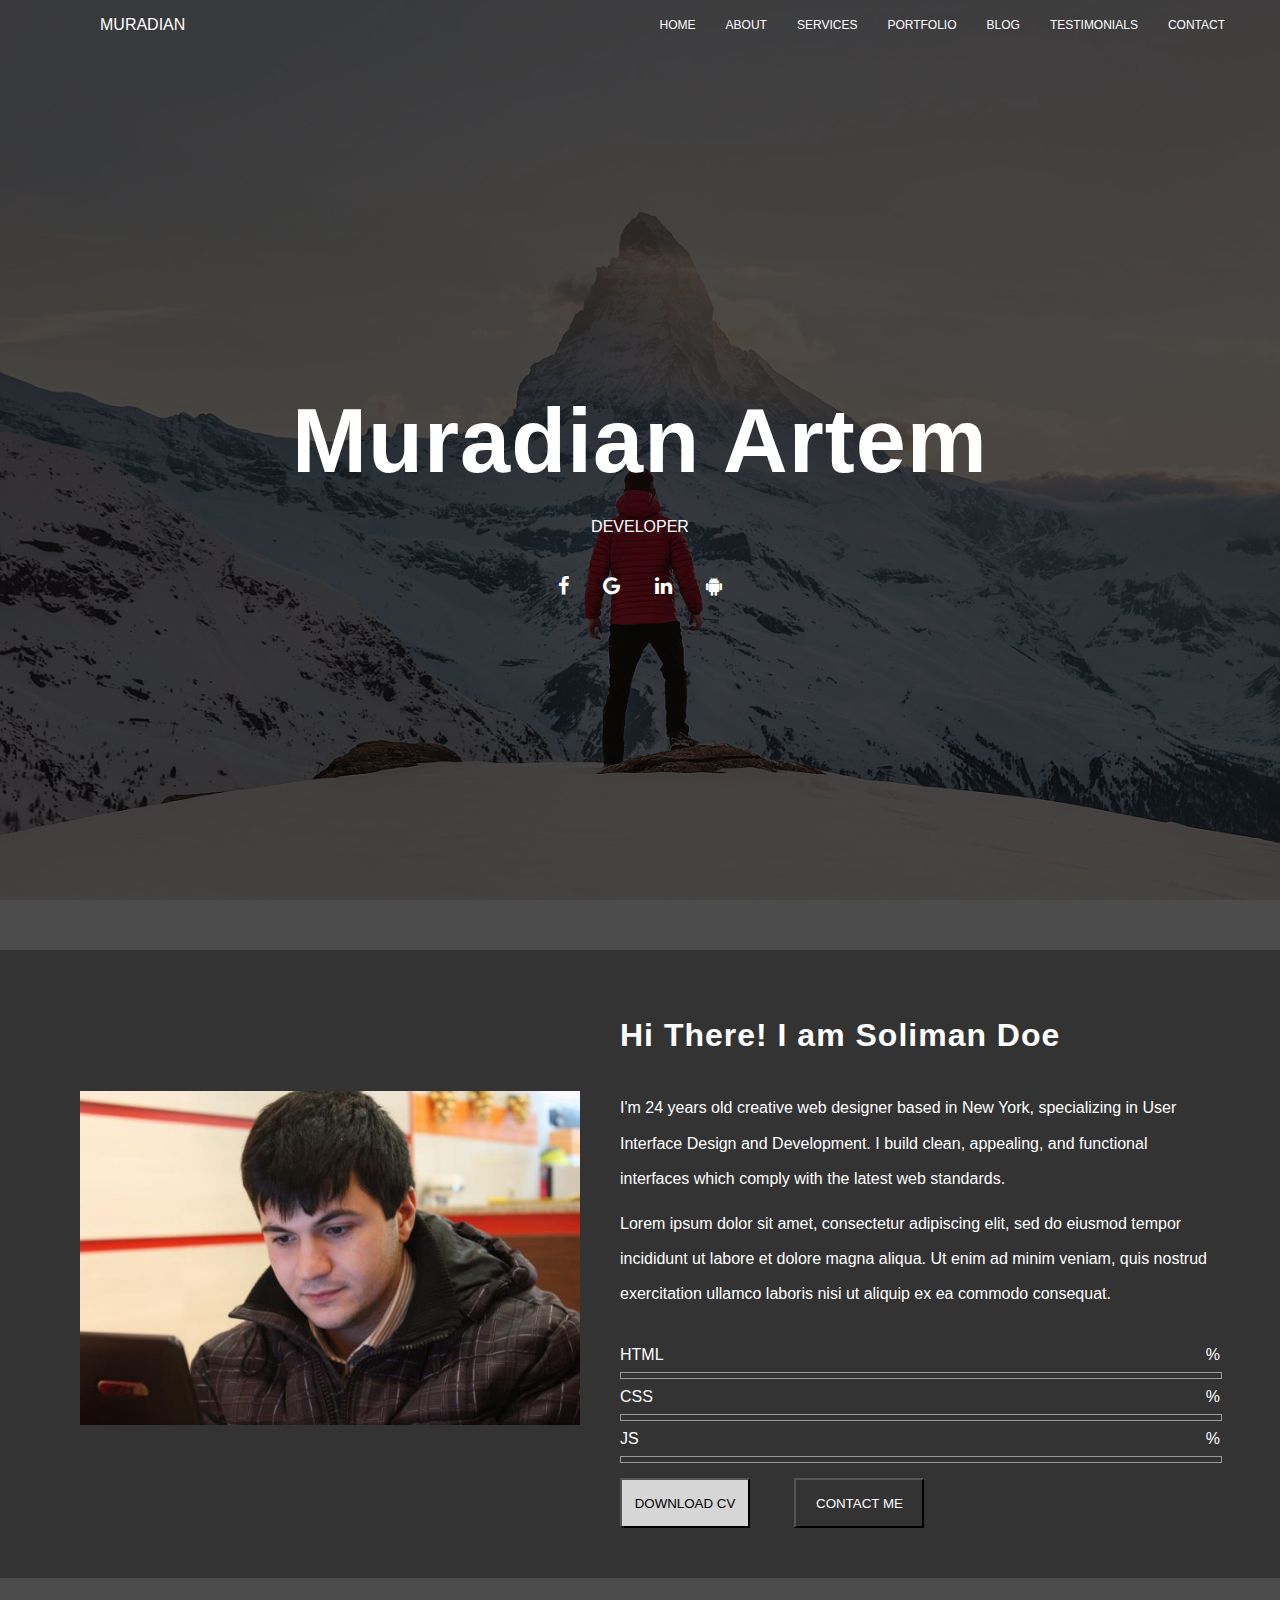
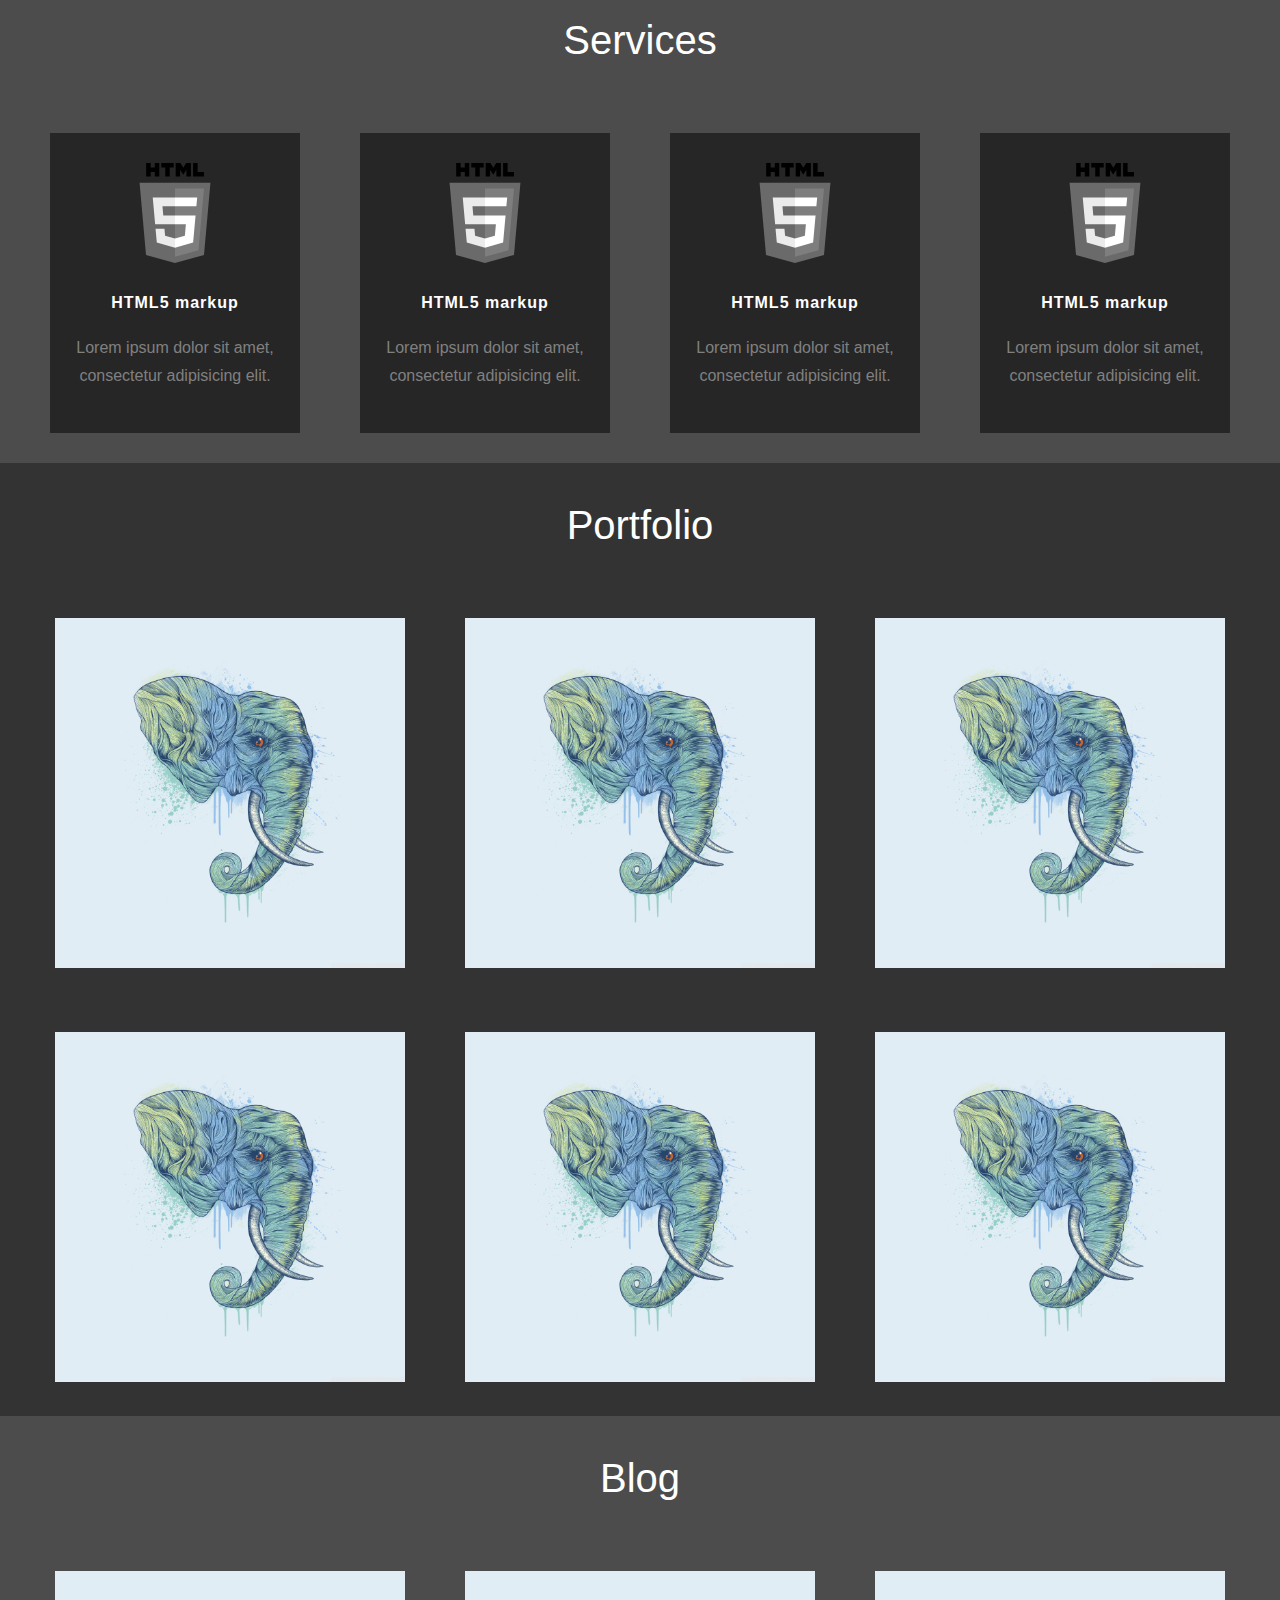
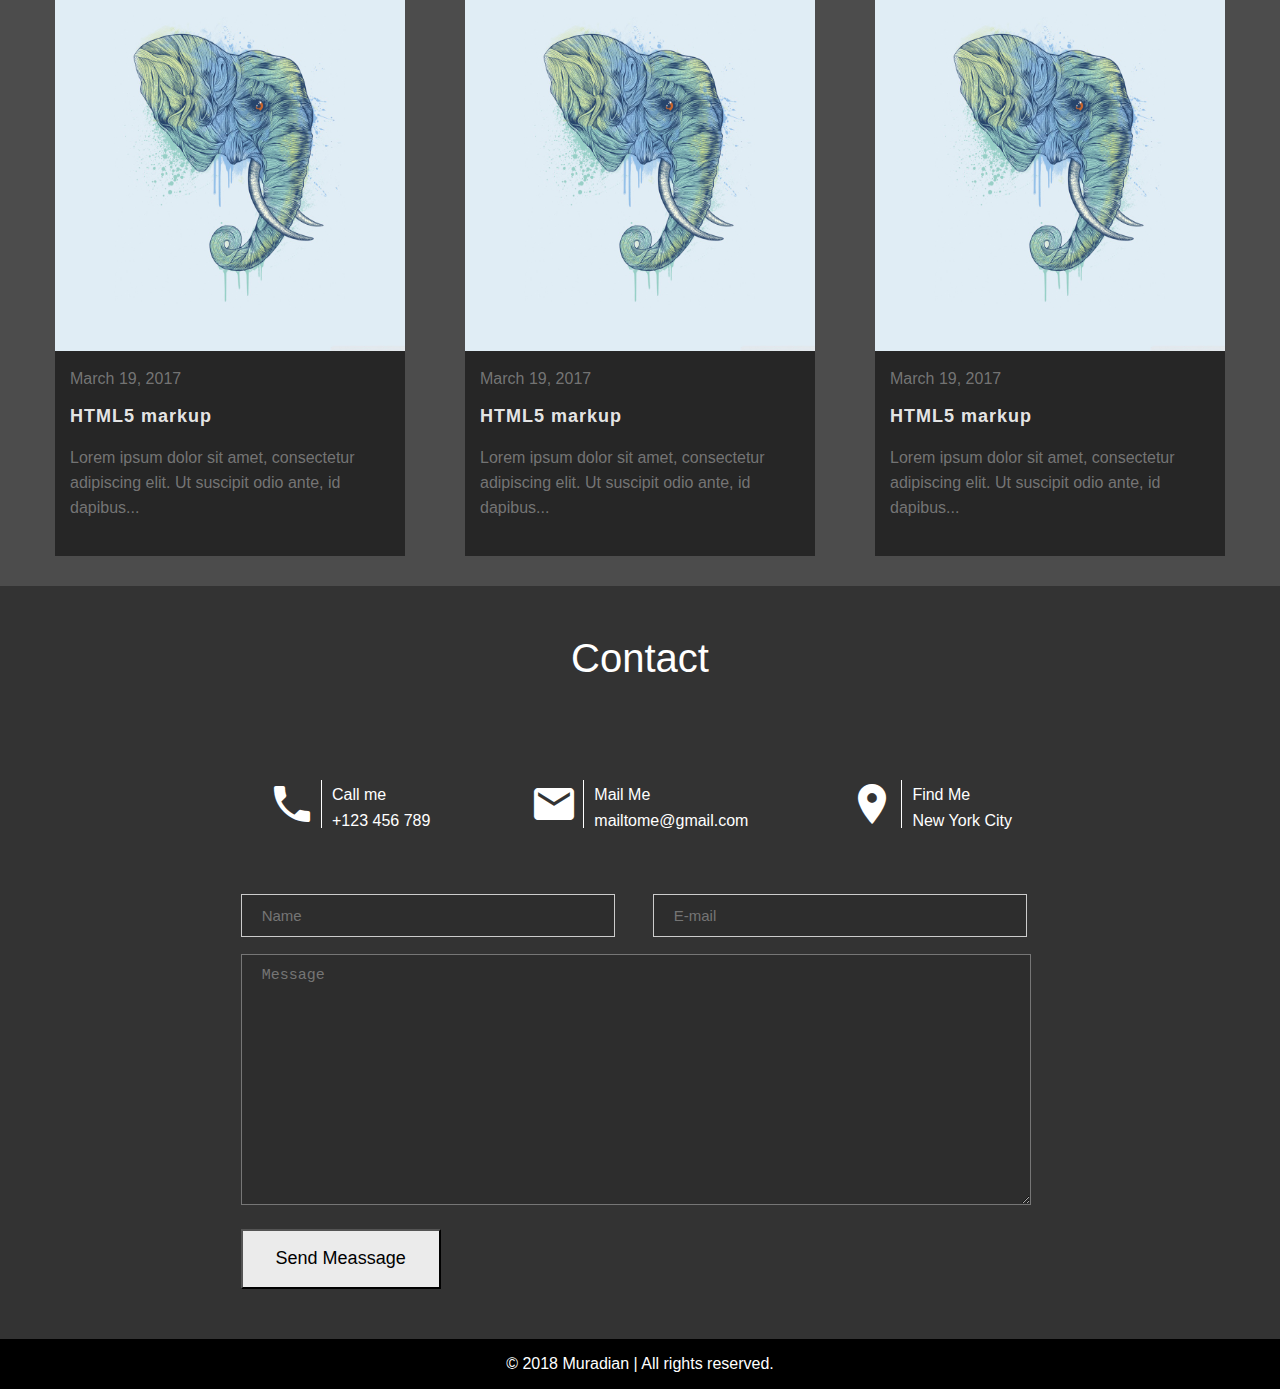
<file: index.html>
<!DOCTYPE html>
<html lang="en">
<head>
    <meta charset="UTF-8">
    <title>Personal page Artem Muradian</title>
    <link rel="stylesheet" href="https://cdnjs.cloudflare.com/ajax/libs/font-awesome/4.7.0/css/font-awesome.min.css">
    <link rel="stylesheet" href="https://fonts.googleapis.com/icon?family=Material+Icons">
    <link rel="stylesheet" href="CSS/index.css">
</head>
<body>
<header class="header-container">
    <div class="logo">
        Muradian
    </div>
    <nav class="navigation">
        <div class="button">
            <div></div>
            <div></div>
            <div></div>
        </div>

        <ul class="points">
            <li><a href="" class="menu-item1"> home</a></li>
            <li><a href="" class="menu-item1"> about</a></li>
            <li><a href="" class="menu-item1"> services</a></li>
            <li><a href="" class="menu-item1"> portfolio</a></li>
            <li><a href="" class="menu-item1"> blog</a></li>
            <li><a href="" class="menu-item1"> testimonials</a></li>
            <li><a href="" class="menu-item1"> contact</a></li>
        </ul>
    </nav>
</header>

<section class="main-container">
    <div class="text"> Muradian Artem</div>
    <div class="text-added"> Developer</div>
    <div class="social-links">
        <a href="#" class="fa fa-facebook"></a>
        <a href="#" class="fa fa-google"></a>
        <a href="#" class="fa fa-linkedin"></a>
        <a href="#" class="fa fa-android"></a>
    </div>
</section>

<section class="about-me">
    <div class="image">
        <img src="img/Me.jpg">
    </div>

    <div class="text-about-me">
        <h1> Hi There! I am Soliman Doe</h1>
        <p>I'm 24 years old creative web designer based in New York, specializing in User Interface Design and Development. I build clean, appealing, and functional interfaces which comply with the latest web standards.</p>
        <p>
            Lorem ipsum dolor sit amet, consectetur adipiscing elit, sed do eiusmod tempor incididunt ut labore et dolore magna aliqua. Ut enim ad minim veniam, quis nostrud exercitation ullamco laboris nisi ut aliquip ex ea commodo consequat.
        </p>
        <div class="skills-Container">
            <div class="skill">
                <div class="title">
                    <div>HTML </div>
                    <div class="percentage">%</div>
                </div>
                <div class="progress">
                    <div style="width: 85%">
                        <div class="progressBg">
                        </div>
                    </div>
                </div>
            </div>
            <div class="skill css">
                <div class="title">
                    <div>CSS </div>
                    <div>%</div>
                </div>
                <div class="progress">
                    <div style="width: 75%">
                        <div class="progressBg">
                        </div>
                    </div>
                </div>
            </div>
            <div class="skill js">
                <div class="title">
                    <div>JS </div>
                    <div>%</div>
                </div>
                <div class="progress">
                    <div style="width: 35%">
                        <div class="progressBg">
                        </div>
                    </div>
                </div>
            </div>
        </div>

        <button class="button-cv" rel="">Download CV</button>
        <button class="contact-me" rel="">Contact me</button>
    </div>
</section>

<section class="services-container">
    <p> Services</p>
    <div class="services">
        <div class="item-service">
            <img src="img/HTML5.svg">
            <p>HTML5 markup</p>
            <p> Lorem ipsum dolor sit amet, consectetur adipisicing elit.</p>
        </div>

        <div class="item-service">
            <img src="img/HTML5.svg">
            <p>HTML5 markup</p>
            <p> Lorem ipsum dolor sit amet, consectetur adipisicing elit.</p>
        </div>

        <div class="item-service">
            <img src="img/HTML5.svg">
            <p>HTML5 markup</p>
            <p> Lorem ipsum dolor sit amet, consectetur adipisicing elit.</p>
        </div>

        <div class="item-service">
            <img src="img/HTML5.svg">
            <p>HTML5 markup</p>
            <p> Lorem ipsum dolor sit amet, consectetur adipisicing elit.</p>
        </div>
    </div>
</section>

<section class="portfolio-container">
    <p> Portfolio</p>
    <div class="portfolio">
        <div class="item-portfolio">
            <img src="img/1.jpg">
        </div>

        <div class="item-portfolio">
            <img src="img/1.jpg">
        </div>

        <div class="item-portfolio">
            <img src="img/1.jpg">
        </div>

        <div class="item-portfolio">
            <img src="img/1.jpg">
        </div>

        <div class="item-portfolio">
            <img src="img/1.jpg">
        </div>

        <div class="item-portfolio">
            <img src="img/1.jpg">
        </div>
    </div>
</section>

<section class="blog-container">
    <p> Blog</p>
    <div class="blog">
        <div class="item-blog">
            <img src="img/1.jpg">
            <div class="item-blog-2">
                <span class="date">March 19, 2017</span>
                <p>HTML5 markup</p>
                <p> Lorem ipsum dolor sit amet, consectetur adipiscing elit. Ut suscipit odio ante, id dapibus...</p>
            </div>
        </div>

        <div class="item-blog">
            <img src="img/1.jpg">
            <div class="item-blog-2">
                <span class="date">March 19, 2017</span>
                <p>HTML5 markup</p>
                <p> Lorem ipsum dolor sit amet, consectetur adipiscing elit. Ut suscipit odio ante, id dapibus...</p>
            </div>
        </div>

        <div class="item-blog">
            <img src="img/1.jpg">
            <div class="item-blog-2">
                <span class="date">March 19, 2017</span>
                <p>HTML5 markup</p>
                <p> Lorem ipsum dolor sit amet, consectetur adipiscing elit. Ut suscipit odio ante, id dapibus...</p>
            </div>
        </div>
    </div>
</section>

<section class="contact-container">
    <p> Contact</p>
    <div class="icons">
        <div class="icon-text">
            <div class="icon">
                <i class="material-icons">phone</i>
            </div>
            <div class="contact-text">
                Call me<br>
                +123 456 789
            </div>
        </div>

        <div class="icon-text">
            <div class="icon">
                <i class="material-icons">email</i>
            </div>
            <div class="contact-text">
                Mail Me<br>
                mailtome@gmail.com
            </div>
        </div>

        <div class="icon-text">
            <div class="icon">
                <i class="material-icons">location_on</i>
            </div>
            <div class="contact-text">
                Find Me<br>
                New York City
            </div>
        </div>
    </div>
    <form class="contact-form">
        <input type="text" placeholder="Name" required class="standard-input">
        <input type="email" placeholder="E-mail" required class="standard-input">
        <textarea type="text" placeholder="Message" required class="standard-input-2"></textarea>
        <button type="submit" value="#" class="submit-button">Send Meassage</button>
    </form>
</section>

<footer class="footer-container">
    <p>© 2018 Muradian | All rights reserved.</p>
</footer>
<script src="index.js"></script>
</body>
</html>
</file>
<file: CSS/index.css>
body{
    margin: 0;
    padding: 0;
    font-family: 'Montserrat', sans-serif;
    background-image: url("../img/me-2.jpg");
    background-size: cover;
    background-position: center center;
    background-attachment: fixed;
}

.header-container{
    display: flex;
    align-items: center;
    align-content: center;
    height: 50px;
    color: white;
    background-color: rgba(0,0,0,0.7);
}

.points{
    list-style-type: none;
    display: inline-flex;
    margin: 15px;
}

.menu-item1 {
    margin: 15px;
    text-decoration: none;
    color: white;
}

.logo{
    margin-left: 100px;
    text-transform: uppercase;
    font-size: 16px;
    transition: margin-left 300ms;
}

@media screen and (max-width: 800px){
    .logo{
        margin-left: 10px;
    }

}
.navigation{
    font-size: 12px;
    margin-left: auto;
    margin-right: 25px;
    text-transform: uppercase;
}

@media (max-width: 900px){
    .points {
        display: none;
    }

}

@media (min-width: 901px){
    .button div{
        display: none;
    }

}

.button div{
    width: 35px;
    height: 3px;
    background-color: white;
    margin: 5px 0;
}

a.menu-item1:hover{
    text-decoration: underline;
}

/* first page main container*/

.main-container{
    text-align: center;
    background-color: rgba(0,0,0,0.7);
    color: white;
    height: 100vh;
    display: flex;
    align-items: center;
    justify-content: center;
    flex-direction: column;
}

.main-container .text{
    font-size: 90px;
    font-weight: 900;
    letter-spacing: 1px;
    padding: 0 10px;
}


@media screen and (max-width: 800px){
    .main-container .text{
        font-size: 40px;
    }
}
.text-added{
    text-transform: uppercase;
    padding: 25px;
}

.fa{
    text-align: center;
    text-decoration: none;
    color: white;
    margin: 15px;
    font-size: 20px;
    transition: opacity 500ms;
}

.fa:hover{
    opacity: 0.5;

}

.pictures-container{
    width: 100%;
}

.picture{
    width: 100px;
    margin:auto;
}
/* About me screen*/

.about-me{
    background-color: rgba(0,0,0,0.8);
    color: white;
    display: flex;
    flex-wrap: wrap;
    align-items: center;
    justify-content: center;
    font-family: Poppins, Arial, sans-serif;
    font-weight: 300;
    line-height: 2.2;
}

.image{
    margin: 30px;
}

.text-about-me{
    max-width: 600px;
    min-width: 450px;
    margin: 50px 10px ;
}

@media (min-width:1001px) {
    .image img{
        width: 500px;
    }

}

@media (max-width:1000px) {
    .image img{
        width: 800px;
    }

}

@media (max-width: 800px) {
    .image img{
        width: 350px;
    }

    .text-about-me{
        max-width: 400px;
        min-width: 300px;
        margin: 0;
        padding: 10px;

    }

}

.text-about-me h1{
    margin: 0 0 20px;
    letter-spacing: 1px;
}

.text-about-me p{
    margin: 0 0 10px;

}

.text-about-me button{
    text-align: center;
    text-transform: uppercase;
    width: 130px;
    height: 50px;
}

.contact-me{
    background-color: rgba(0,0,0,0);
    color: white;
    transition: background-color 1s;
    margin-left: 40px;
}

.contact-me:hover{
    background-color: rgba(255,255,255,0.5);
    color: black;
}

.button-cv{
    background-color: rgba(255,255,255,0.8);
    transition: background-color 1s;
}

.button-cv:hover {
    background-color: rgba(0,0,0,0);
    color: white;
}


/* Services */

.services-container {
    background-color: rgba(0,0,0,0.7);
    color: white;
    display: flex;
    justify-content: center;
    align-items: center;
    flex-direction: column;
}

.services-container p:nth-child(1){
    font-size: 40px;
    color: white;
}

.item-service p:first-of-type{
    font-weight: 900;
    letter-spacing: 1px;
}

.item-service p:last-of-type{
    font-weight: 300;
    color: grey;
}

.services{
    display: flex;
    justify-content: center;
    align-items: center;
    flex-direction: row;
    flex-wrap: wrap;
}

.item-service{
    width: 250px;
    height: 300px;
    background-color: rgba(0,0,0,0.5);
    margin: 30px;
    text-align: center;
    line-height: 1.8;
    transition: margin 300ms;
}

.item-service:hover{
    margin-top: 10px;
    margin-bottom: 50px;
}

.item-service img{
    width: 100px;
    height: 100px;
    padding-top: 30px;
    filter: grayscale(100%);
    transition: filter 300ms;
}

.item-service img:hover{
    filter: grayscale(0%);
}

.item-service p {
    padding: 0 15px 0 15px;
}

/*Portfolio*/

.portfolio-container{
    background-color: rgba(0,0,0,0.8);
    color: white;
    display: flex;
    justify-content: center;
    align-items: center;
    flex-direction: column;
}

.portfolio-container p:nth-child(1){
    font-size: 40px;
}

.portfolio{
    display: flex;
    justify-content: center;
    align-items: center;
    flex-direction: row;
    flex-wrap: wrap;
}

.item-portfolio img{
    width: 350px;
    height: 350px;
    margin: 30px;
    transition: filter 300ms;
}

.item-portfolio img:hover{
    filter: grayscale(100%);
}

.item-portfolio p {
    padding: 0 15px 0 15px;
}

/* Blog */

.blog-container{
    background-color: rgba(0,0,0,0.7);
    color: white;
    display: flex;
    justify-content: center;
    align-items: center;
    flex-direction: column;
}

.blog-container p:nth-child(1){
    font-size: 40px;
}

.blog{
    display: flex;
    justify-content: center;
    align-items: center;
    flex-direction: row;
    flex-wrap: wrap;
}

.item-blog{
    width: 350px;
    height: 65vh;
    min-height: 500px;
    margin: 30px;
    overflow: hidden;
    background-color: rgba(0,0,0,0.5);
}

.item-blog img{
    width: 100%;
    height: 65%;
    transition: width 300ms;
}

.item-blog img:hover{
    width: 110%;
}

.item-blog .date{
    color: rgba(127,127,127,0.9);
}

.item-blog-2 p:first-of-type{
    font-size: 18px;
    color: rgba(255,255,255,0.9);
    font-weight: bold;
    letter-spacing: 1px;
}

.item-blog-2 p:last-of-type{
    color: rgba(127,127,127,0.9);
    line-height: 25px;
}

.item-blog-2{
    padding: 15px 5px 15px 15px;
}

/* form */

.contact-container{
    background-color: rgba(0,0,0,0.8);
    color: white;
    display: flex;
    justify-content: center;
    align-items: center;
    flex-direction: column;
    font-family: Poppins, Arial, sans-serif;
    line-height: 1.6;
}


.contact-container p:nth-child(1){
    font-size: 40px;
}

input, textarea{
    color: white;
}

.icons{
    display: flex;
    justify-content: center;
    align-items: center;
    flex-direction: row;
    flex-wrap: wrap;
}

.icon-text{
    display: flex;
    justify-content: center;
    align-items: center;
    flex-direction: row;
    flex-wrap: wrap;
    padding: 50px;
}

i{
    border-right: white 1px solid;
}

.material-icons{
    font-size: 48px;
    padding-right: 5px;
}

.contact-text{
    padding-left: 10px;
}

.contact-form{
    width: 65%;
}

.standard-input{
    width: 45%;
    padding: 12px 20px;
    margin: 1% 2%;
    display: inline-block;
    border: 1px solid #ccc;
    box-sizing: border-box;
    background-color: rgba(0,0,0,0.1);
    font-size: 15px;
    outline: none;
}

.standard-input:focus{
    border: 1px solid #ffffff;
}

@media (max-width: 950px){
    .standard-input{
        width: 90%;
    }
}

.standard-input-2{
    padding: 12px 20px;
    width: 90%;
    margin: 1% 2%;
    height: 25vh;
    background-color: rgba(0,0,0,0.1);
    font-size: 15px;
    outline: none;
}

.standard-input-2:focus{
    border: 1px solid #ffffff;
}

.submit-button{
    margin: 1% 2% 50px 2%;
    background-color: rgba(255,255,255,0.9);
    width: 200px;
    height: 60px;
    font-size: 18px;
    transition: background-color 500ms;
}

.submit-button:hover{
    background-color: rgba(0,0,0,0.1);
    color: white;
}

@media (max-width: 530px) {
    .icons{
        display: flex;
        justify-content: center;
        align-items: flex-start;
        flex-direction: row;
        flex-wrap: wrap;
    }

}

/* footer */

.footer-container{
    display: flex;
    justify-content: center;
    height: 100%;
    background-color: black;
    color: white;
}


/* anime */
.skills-Container {
    padding: 15px 0;
    display: flex;
    flex-direction: column;
}

.skills-Container .skill .title{
    width: 100%;
    flex-direction: row;
    display: flex;
    justify-content: space-between;
}

.skills-Container .progress{
    width: 100%;
    border: 1px solid rgba(255,255,255,.5);
    height: 5px;
    position: relative;
}

.skills-Container .progress > div{
    position: absolute;
    height: 100%;
}

.skills-Container .skill .progressBg{
    background: white;
    width: 0;
    height: 100%;
    transition: width 3s;
}

.skills-Container .skill.show .progressBg{
    width: 100%
}
</file>
